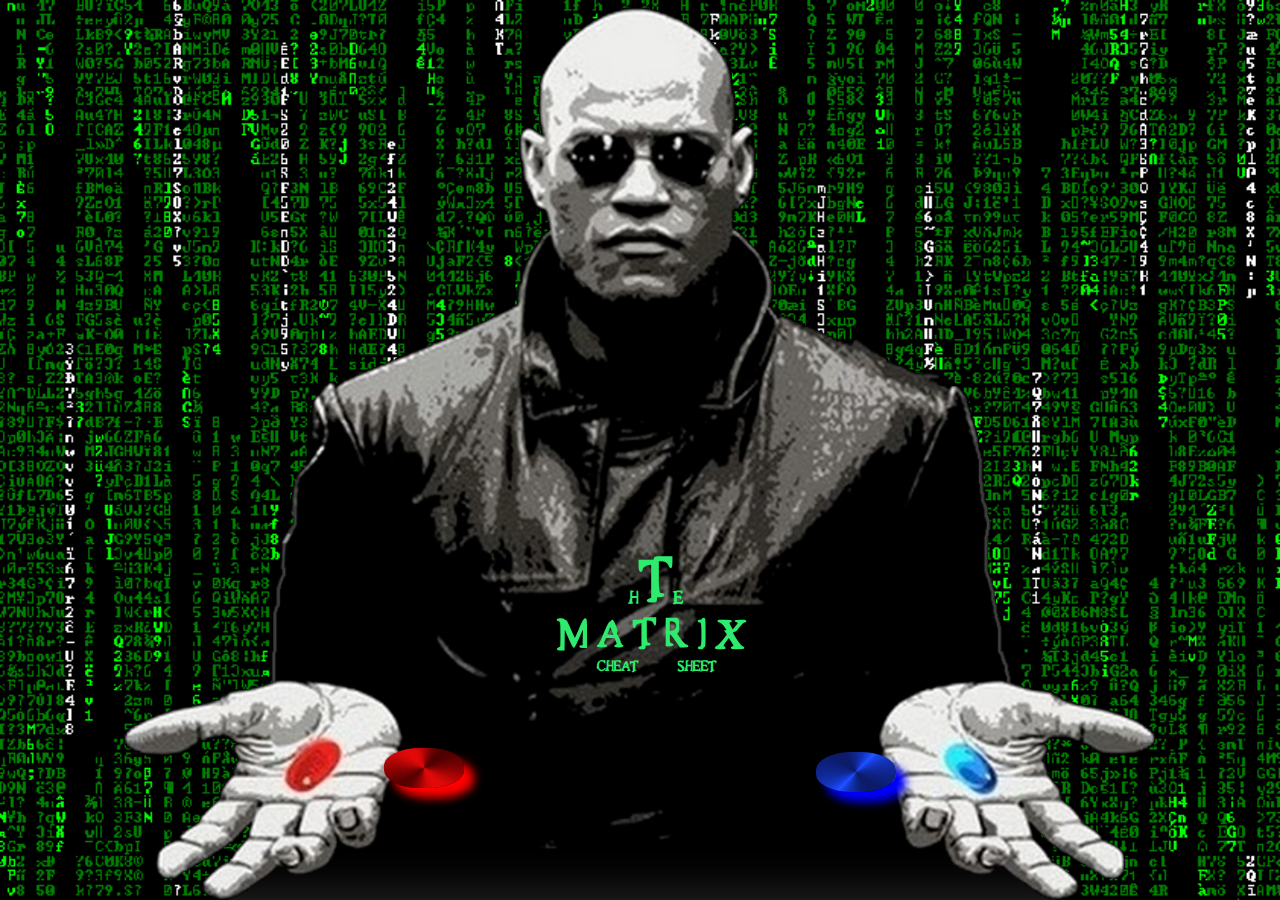
<file: index.html>
<!DOCTYPE html>
<html lang="en">

<head>
    <meta charset="UTF-8">
    <meta http-equiv="X-UA-Compatible" content="IE=edge">
    <meta name="viewport" content="width=device-width, initial-scale=1.0">
    <title>The Matrix cheatsheet</title>
    <link rel="stylesheet" href="assets/css/style.css">
</head>

<body>
    <div>
        <h5>H<b>T</b>E</h5>
        <h1>MATRIX</h1>
        <h2>cheat sheet</h2>
    </div>
    <a class="red" href="assets/html/git.html"></a>
    <a class="blue" href="assets/html/bash.html"></a>

</body>

</html>
</file>
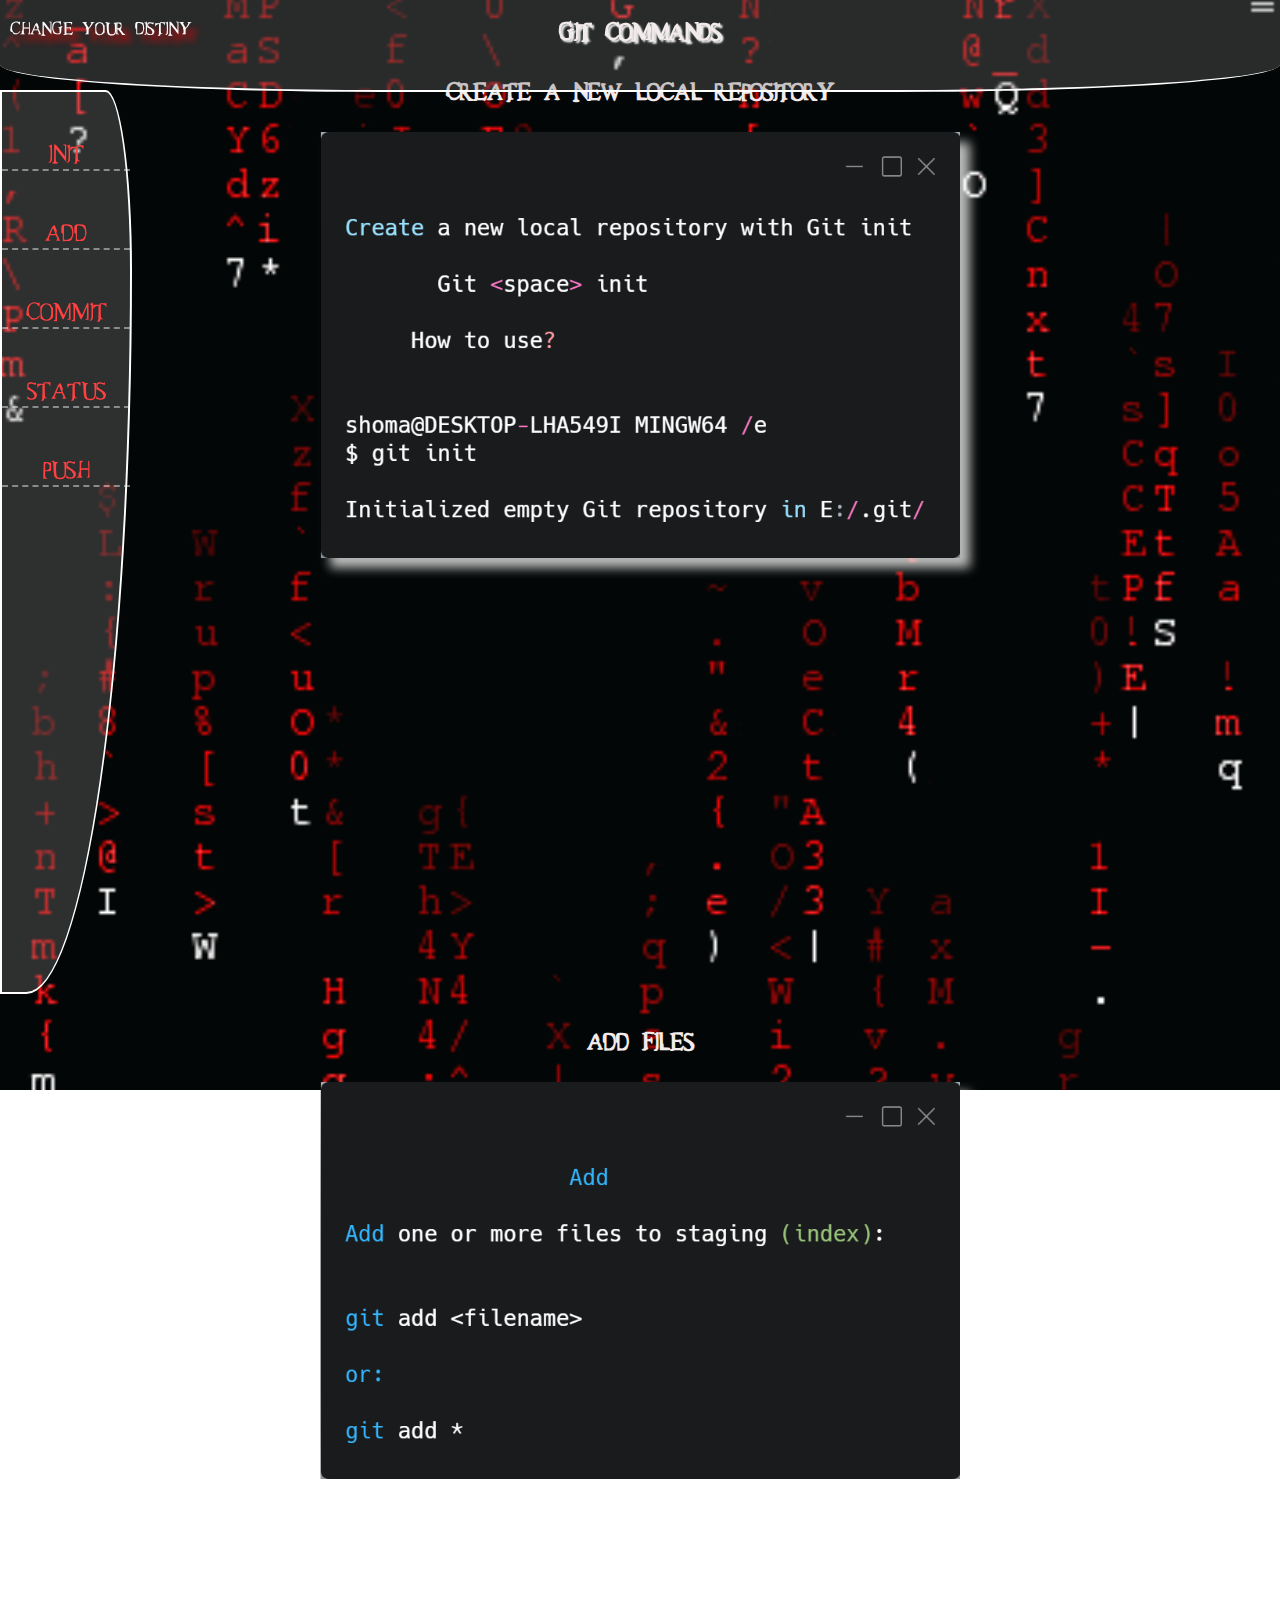
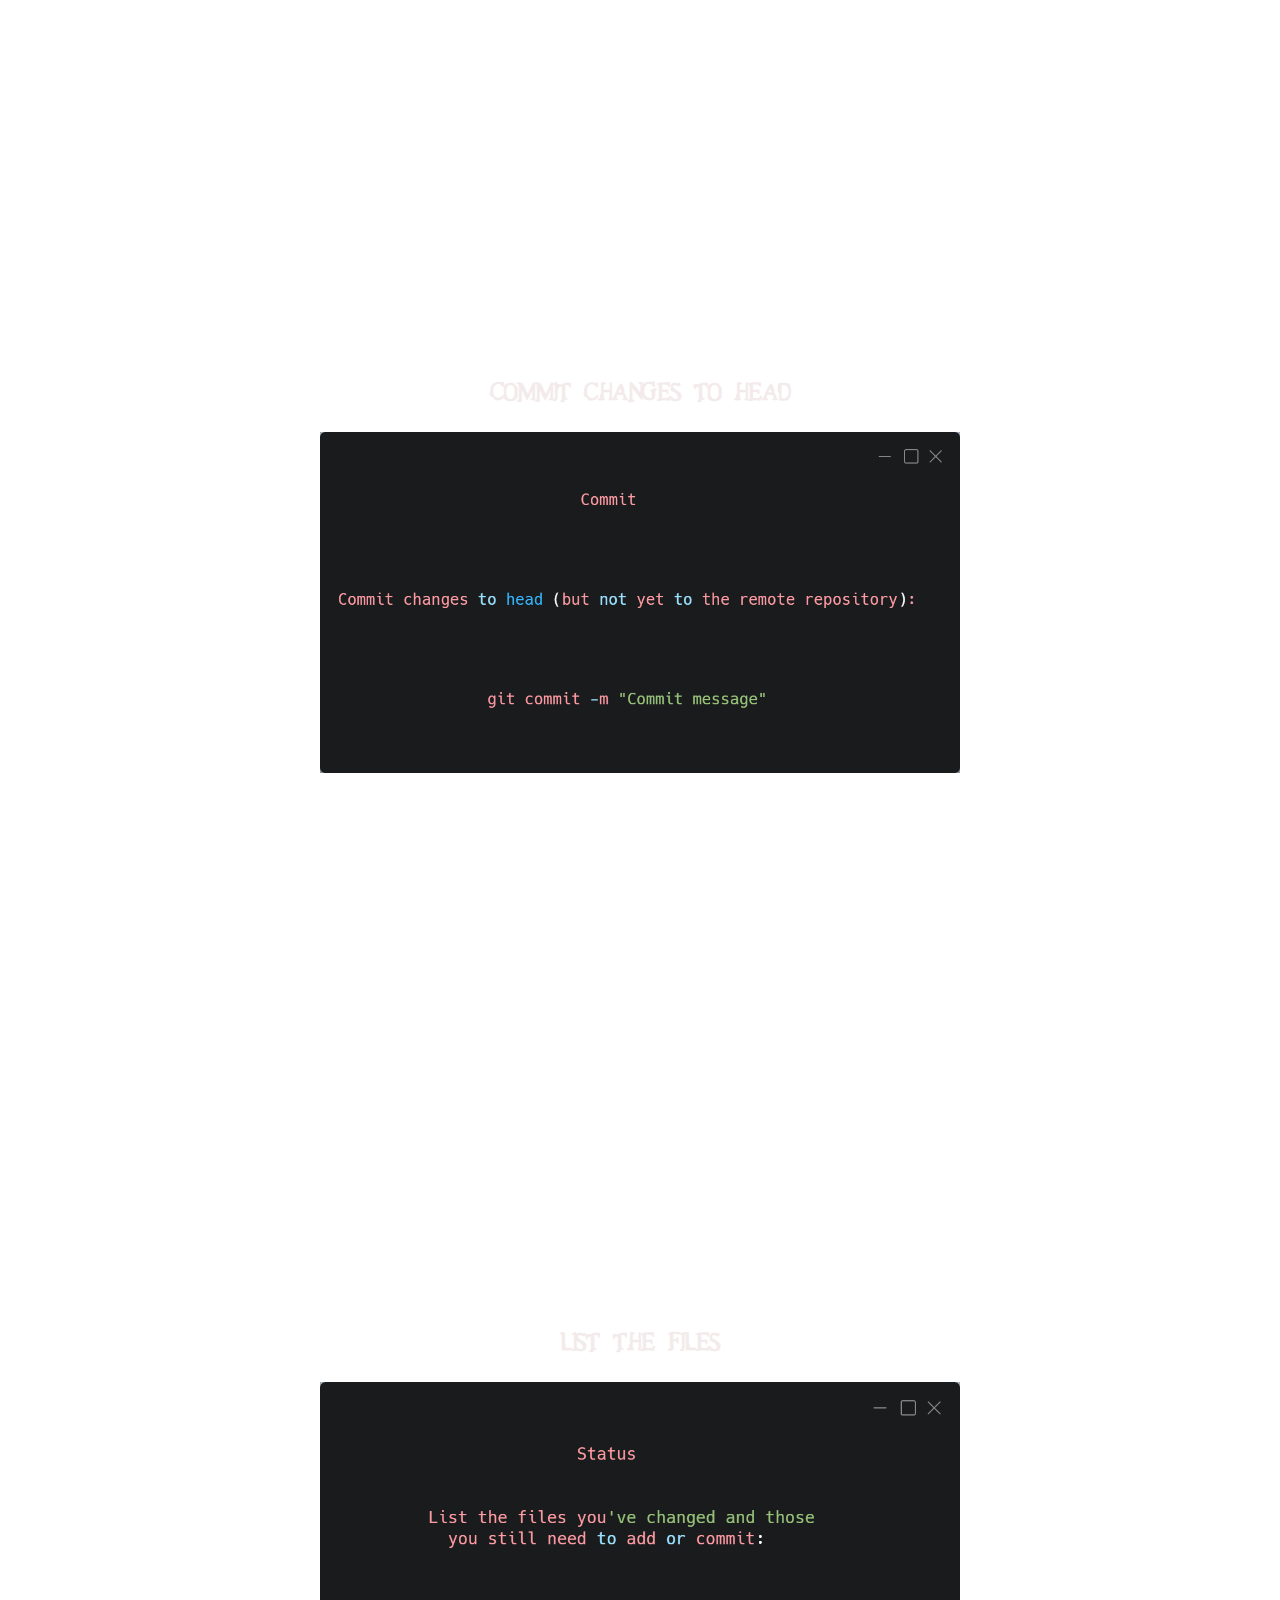
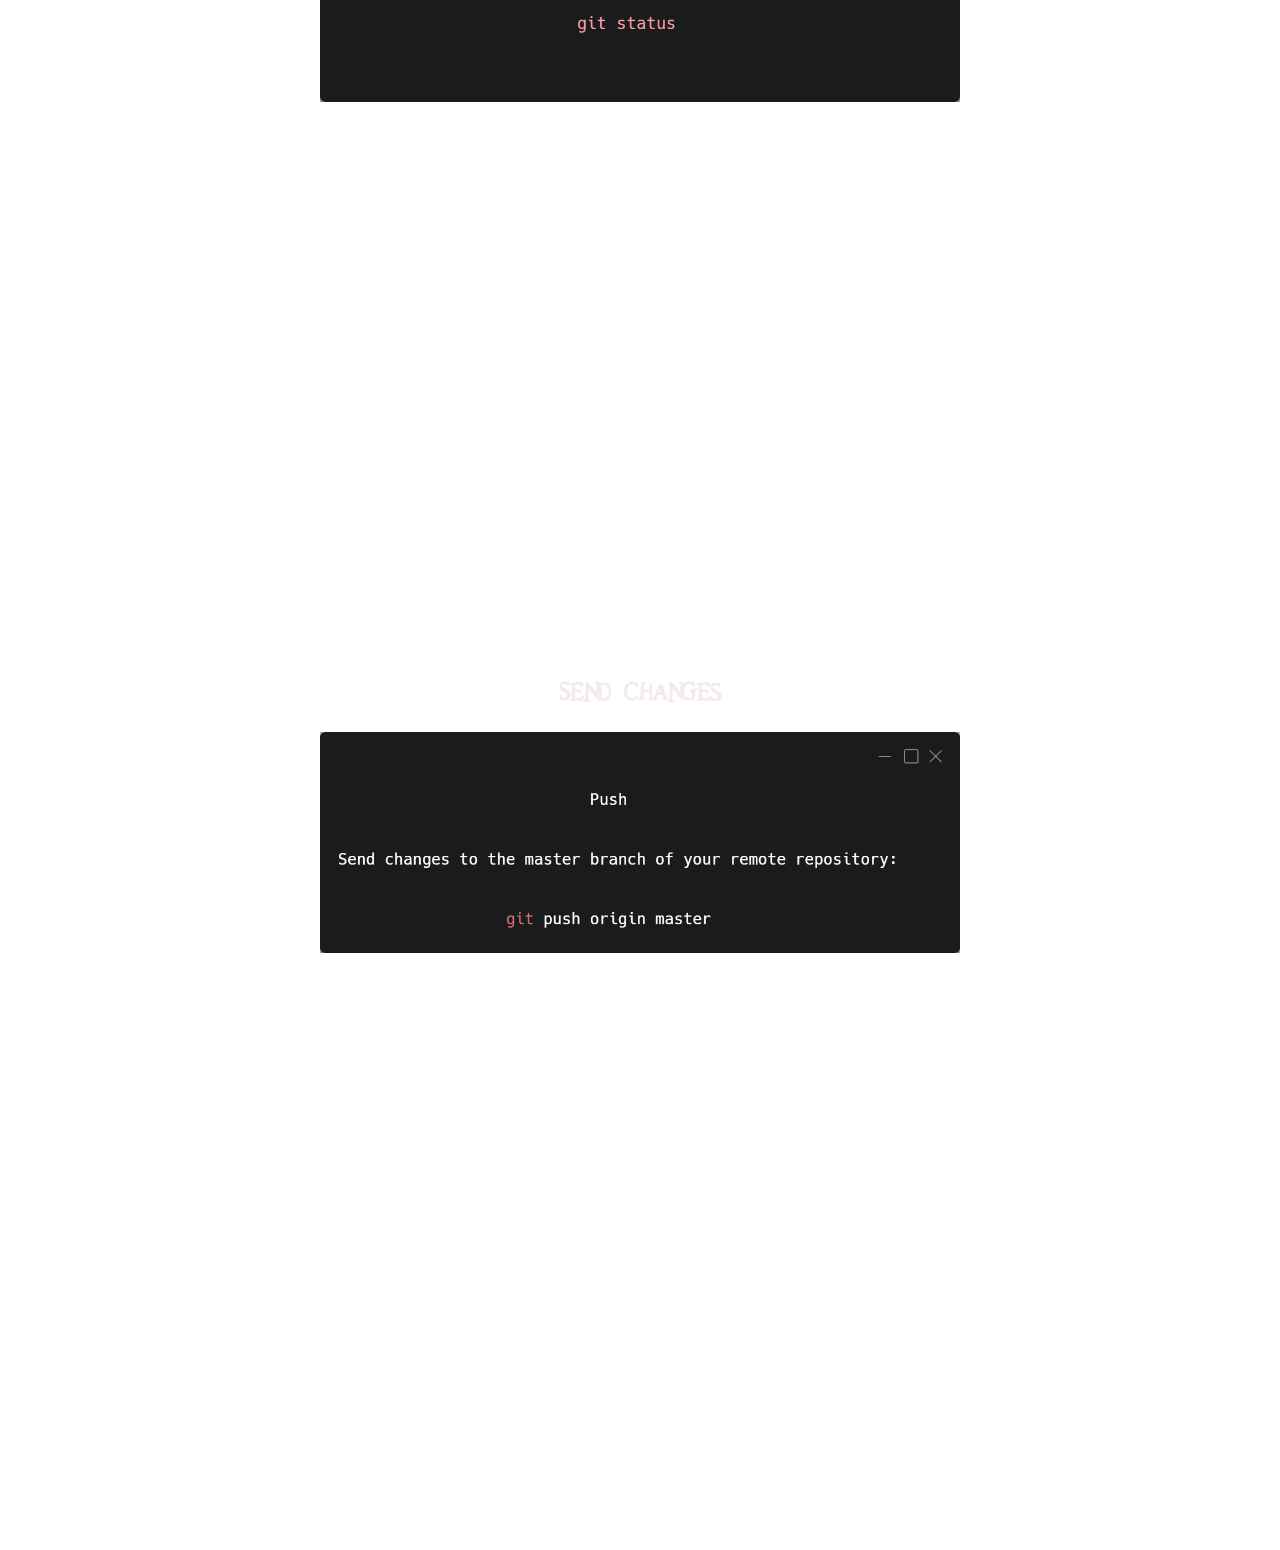
<file: assets/html/git.html>
<!DOCTYPE html>
<html lang="en">

<head>
    <meta charset="UTF-8">
    <meta http-equiv="X-UA-Compatible" content="IE=edge">
    <meta name="viewport" content="width=device-width, initial-scale=1.0">
    <title>Matrix:bash</title>
    <link rel="stylesheet" href="../css/git.css">
</head>

<body>
    <!-- nav starting -->
    <nav>
        <a href="../../index.html">Change your Distiny</a>
        <h3>Git Commands</h3>
    </nav>
    <!-- nav End -->
    <!-- hier start aside -->
    <aside>
        <ul>
            <li>
                <a href="#sec1">init</a>
            </li>
            <li>
                <a href="#sec2">add</a>
            </li>
            <li>
                <a href="#sec3">Commit</a>
            </li>
            <li>
                <a href="#sec4">status</a>
            </li>
            <li>
                <a href="#sec5">push</a>
            </li>
        </ul>
    </aside>
    <!-- aside End -->
    <!-- sections -->
    <!-- sec1 -->
    <section id="sec1">
        <h2>Create a new local repository</h2>

        <img src="../img/git/init.png" alt="">
    </section>
    <!-- sec2 -->
    <section id="sec2">
        <h2>Add files</h2>

        <img src="../img/git/add.png" alt="">
    </section>
    <!-- sec3 -->
    <section id="sec3">
        <h2>Commit changes to head</h2>

        <img src="../img/git/commit.png" alt="">
    </section>
    <!-- sec4 -->
    <section id="sec4">
        <h2>List the files</h2>

        <img src="../img/git/status.png" alt="">
    </section>
    <!-- sec5 -->
    <section id="sec5">
        <h2>Send changes</h2>

        <img src="../img/git/push.png" alt="">
    </section>
    <!-- sections End -->
    <!-- Site End -->

</body>

</html>
</file>
<file: assets/css/style.css>
@font-face {
    font-family:mat;
    src: url(../font/matrix.ttf);
}
/* Styling the Body */
body{
    background:url('../img/mor.png')center/contain no-repeat,
    url('../img/mat01.gif')center/cover no-repeat;
    text-align:center;
    height:100vh;
    margin:0;
    padding:0;
    position:relative;

    
}
/* bodystyling End */
/* Div(title) Styling */
div{
    position:absolute;
    left:43.5vw;
    bottom:25vh;
    text-align:center;
    margin:0;
    padding:0;
   
}

h1,h2,h5{
margin:0;
padding:0;
font-family:mat;

color:rgb(46, 235, 109);
}
h5{
    letter-spacing:1px;
    font-size:22px;
}
b{
    font-size:72px;
}
h1{
    font-size:50px;
    letter-spacing:10px;
}
h2{
    font-size:18px;
    word-spacing:32px;
}
/* Div End */
/* Link(Choises) Styling */
a{
   
    color:white;
    font-family:mat;
    font-size:28px;
    text-decoration-line: none;
    margin:0;
    width:80px;
    height:40px;
    border-radius:45%;

}
body a:nth-child(2){
background:url('../img/red.jpg')center/cover no-repeat;
position:absolute;
bottom:12.5vh;
left:30vw;
box-shadow:10px 10px 10px red;
}
body a:nth-child(3){
    background:url('../img/bluem.jpg')center/cover no-repeat;
    position:absolute;
    bottom:12vh;
    right:30vw;
    box-shadow:10px 10px 10px  blue;
}
/*making some Hover Efect */
.red:hover{
    background:url('../img/redchoise.gif')center/cover no-repeat;
    box-shadow:-50px -50px 50px 50px rgb(248, 86, 86);
}
.blue:hover{
    background:url('../img/bluechoise.gif')center/cover no-repeat;
    box-shadow:-50px -50px 50px 50px rgb(86, 124, 248);
}
/* Linkstyling End */
</file>
<file: assets/css/git.css>
@font-face {
    font-family:mat;
    src: url(../font/matrix.ttf);
}
/* body styling */
body{
    background:url('../img/git.gif')center/cover no-repeat;
    background-attachment: fixed;
    margin:0;
    padding:0;
    text-align:center;
    overflow-y: hidden;

}
/* Global */
section{
    height:100vh;
    margin:0;
    padding:50px 0 0 0;
    position:relative;
}
a{
    text-decoration-line: none;
    color:rgb(255, 65, 65);
    font-family:mat;
    font-size:22px;

}
h2,h3{
    margin-top:30px;
    color:rgb(243, 235, 235);
    font-family:mat;
    font-size:30px;
}
img{
    width:50vw;
    max-height:60vh;
    box-shadow:10px 10px 10px rgba(255, 255, 255, 0.719);
}
/* Global Styling End */
/* Nav styling */
nav{
    border-bottom:2px solid white;
    display:block;
    background:rgba(119, 119, 119, 0.328);
    margin-top:0;
    border-bottom-left-radius:30%;
    border-bottom-right-radius:30%;
    width:100vw;
     height:10vh;
    position:fixed;
    z-index:30;
    
}
nav>a{

text-shadow:7px 7px 7px red;
color:white;
border-bottom-left-radius:30%;
border-bottom-right-radius:10%;
position:absolute;
top:20px;
left:10px;
}
nav>h3{
 text-shadow:2px 2px 2px white;
 padding-top:0;  
 margin-top:20px;
}
/* Nav styling End */
/* Aside Styling */
aside{
    border-top-right-radius: 20%;
    border-bottom-right-radius:80%;
    border:2px solid white;
    height:100vh;
    width:10vw;
    z-index:10;
    margin:10vh 0 0 0;
    position:fixed;
    top:0;
    left:0;
    background:rgba(136, 135, 135, 0.322);
}

ul{
    list-style:none;
    margin-top:30px;
    margin-left:0;
    padding-left:0;
}
ul>li{
    margin:50px 0;
    border-bottom:2px dashed rgba(255, 255, 255, 0.445);
}
ul>li>a{
    font-size:30px;
}
/* Aside styling End */
/* site Styling End */
</file>
